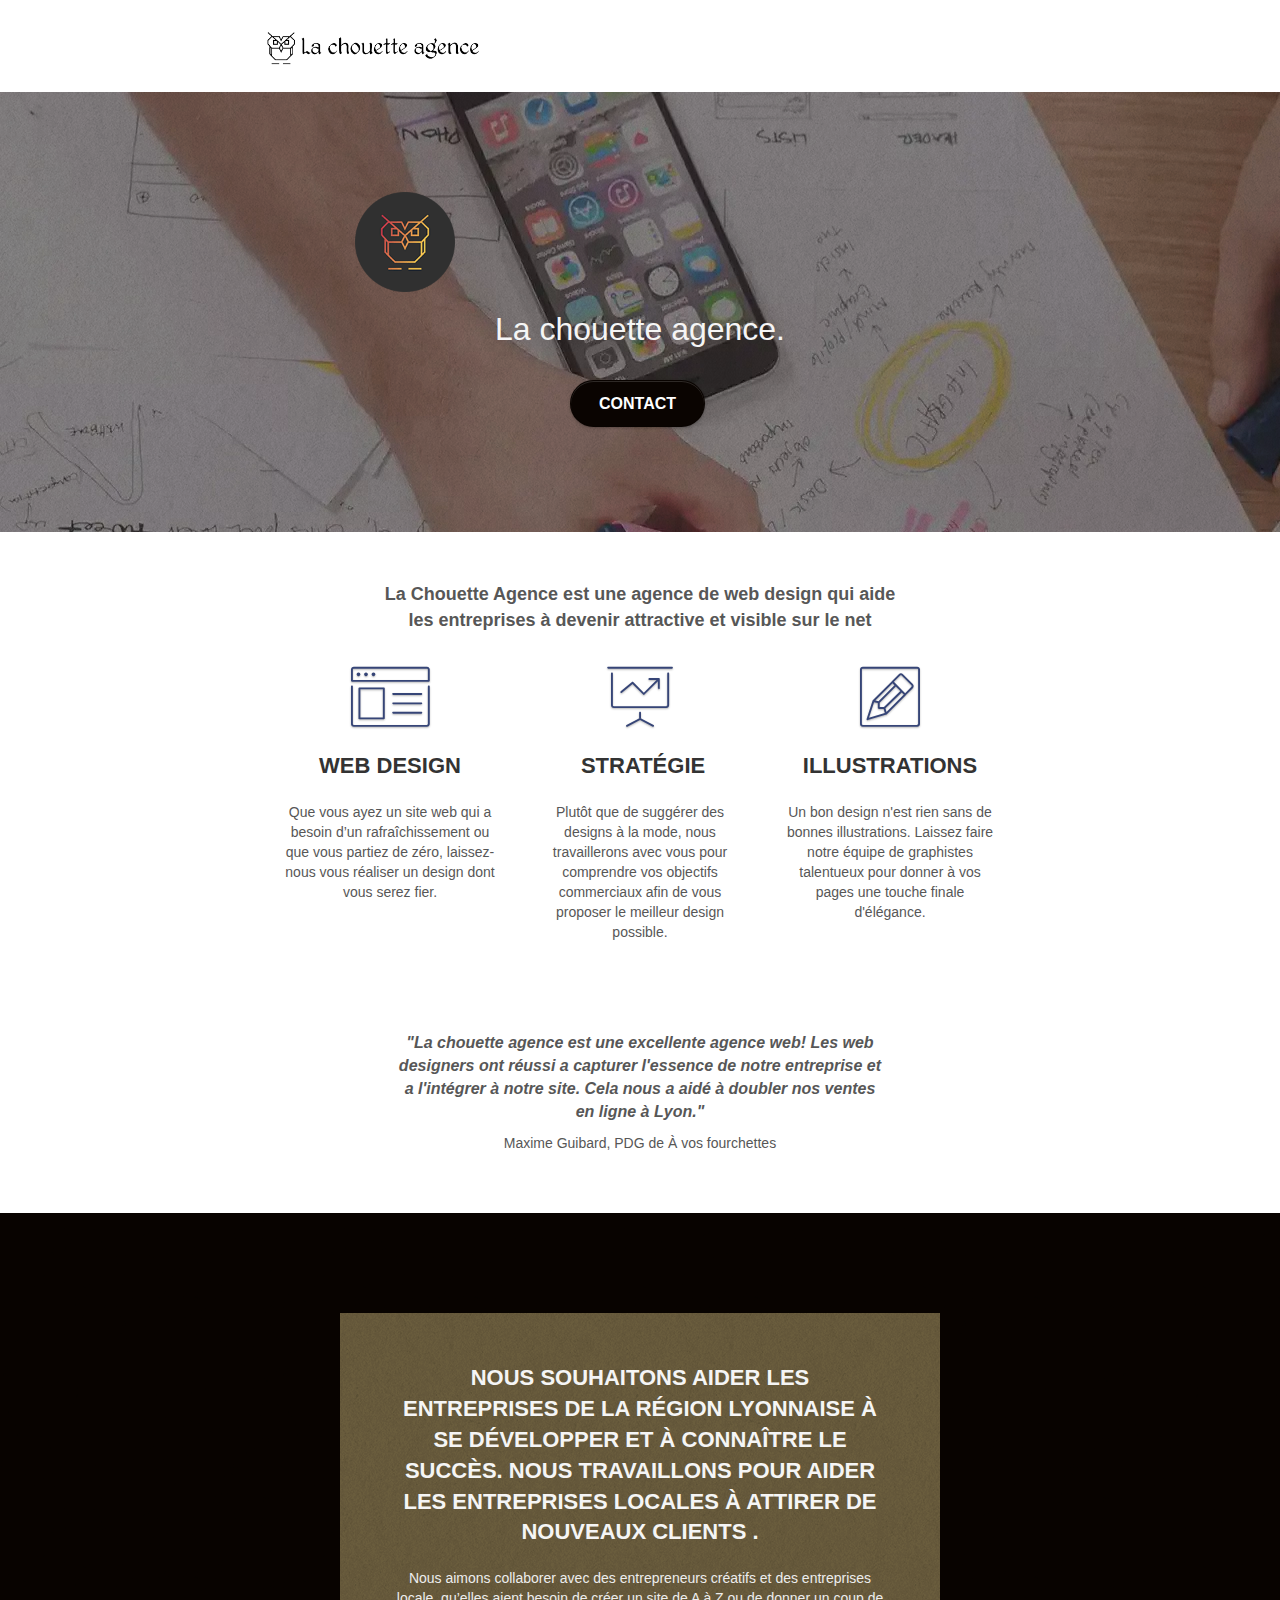
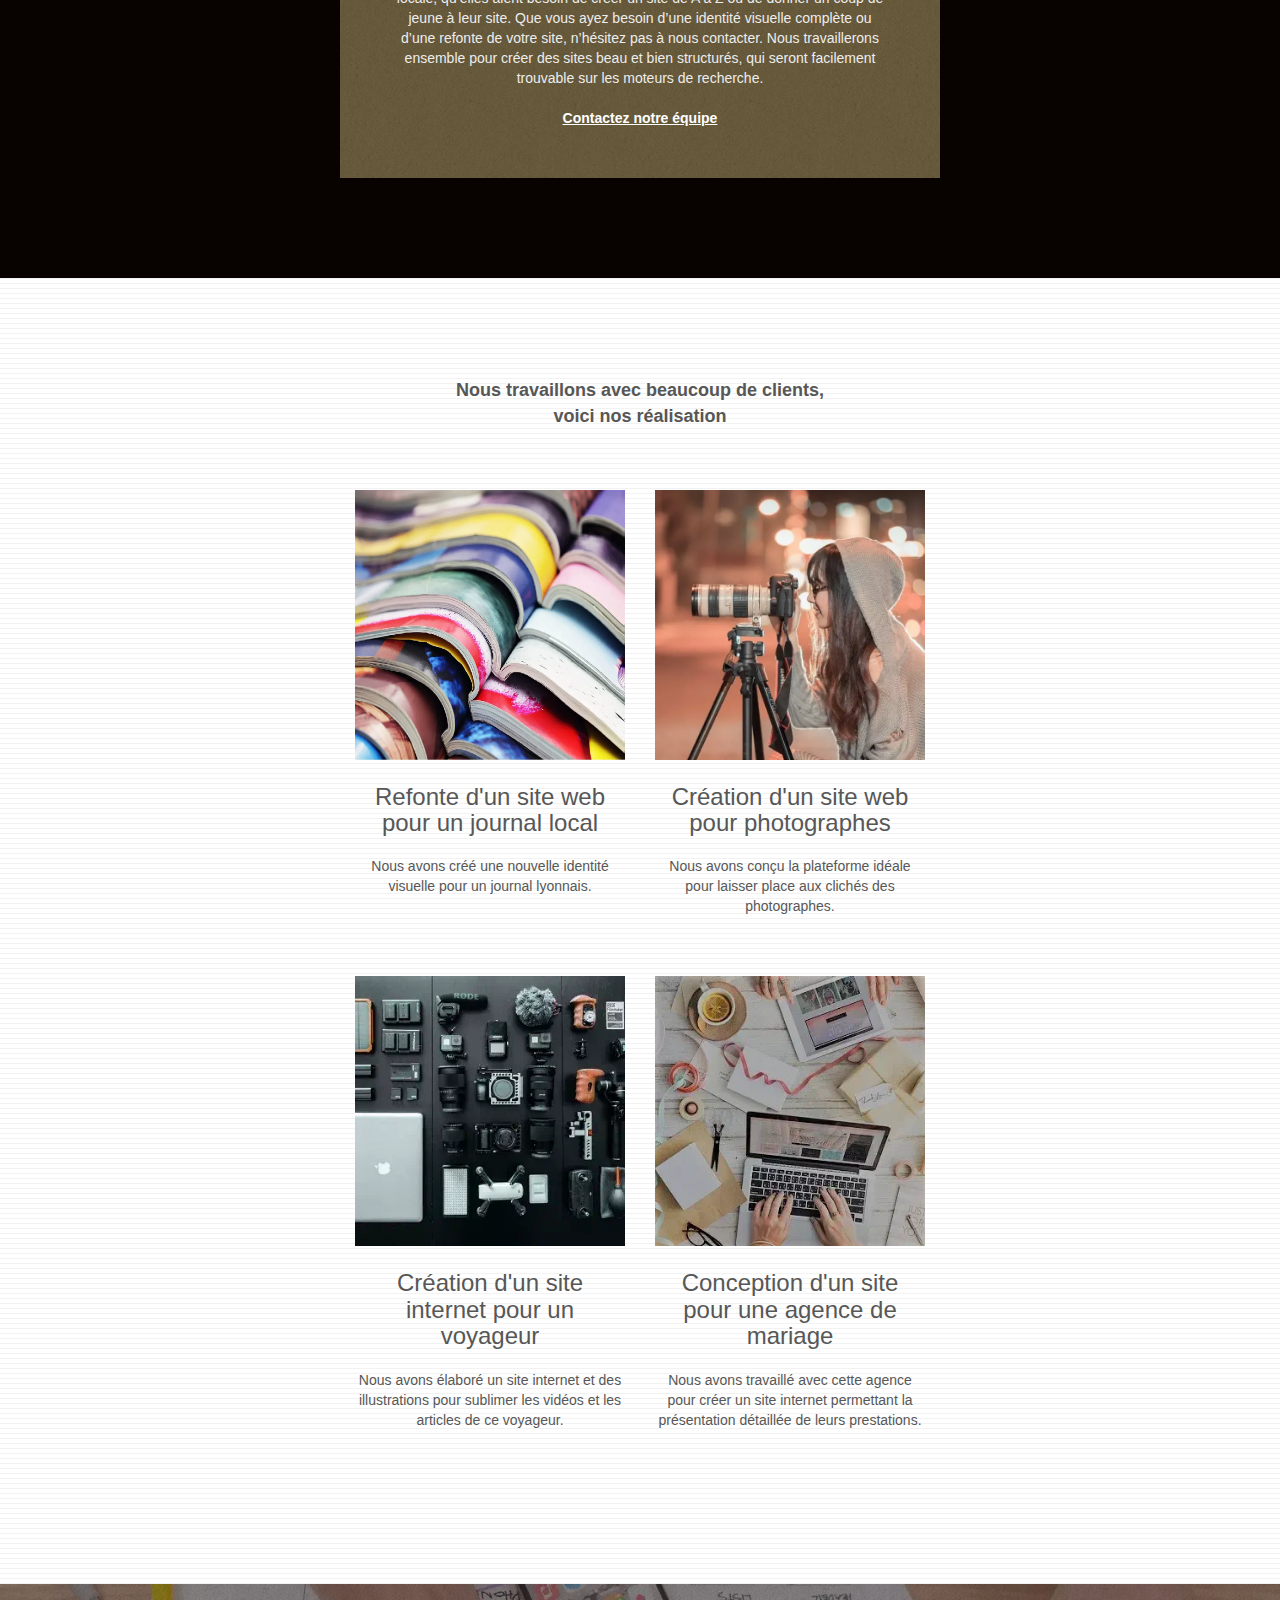
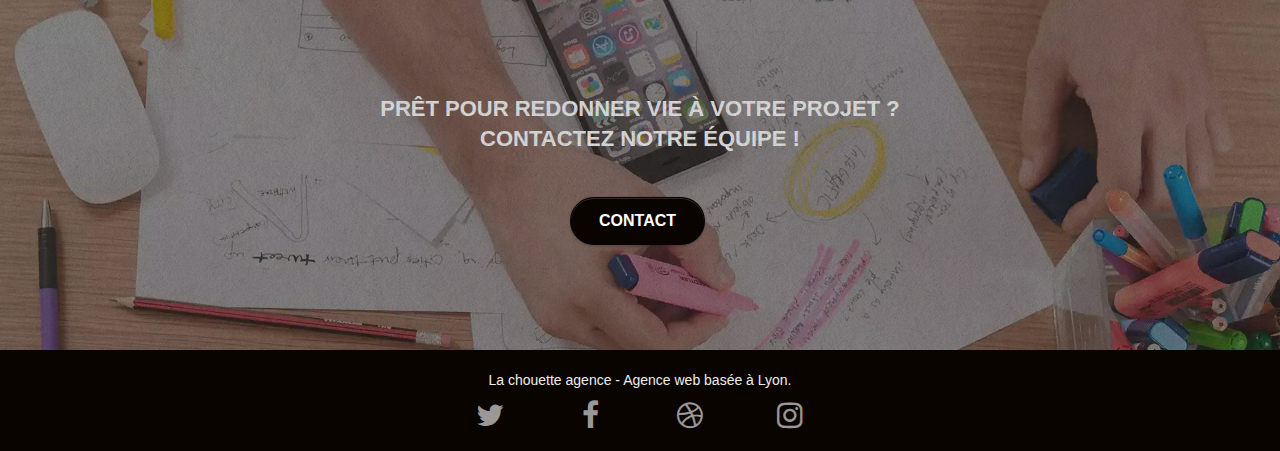
<file: index.html>
<!doctype html>
<html lang="fr">

<head>
	<meta charset="utf-8">
	<meta name=description
		content="Agence web basé sur Lyon nous souhaitons aider les entreprises de la région Lyonnaise à se développer et à connaître le succès.">
	<meta name="viewport" content="width=device-width, initial-scale=1.0, viewport-fit=cover">
	<link rel="shortcut icon" type="image/png" href="favicon.jpg">

	<link rel="stylesheet" type="text/css" href="./css/bootstrap.css">
	<link rel="stylesheet" type="text/css" href="style.css">
	<link rel="stylesheet" type="text/css" href="./css/font-awesome.css">
	<link rel="stylesheet" type="text/css" href="./css/et-line.css">


	<script defer src="./js/jquery-2.1.0.js"></script>
	<script defer src="./js/bootstrap.js"></script>
	<script defer src="./js/blocs.js"></script>
	<script defer src="./js/jquery.touchSwipe.js" ></script>


	<title>La Chouette Agence</title>


	<!-- Analytics -->

	<!-- Analytics END -->

</head>

<body>
	<!-- Principal conteneur -->
	<div class="page-container">

		<!-- bloc-0 -->
		<header class="bloc bgc-white l-bloc " id="bloc-0">
			<div class="container bloc-sm">

				<nav class="navbar row">
					<div class="navbar-header">

						<a class="navbar-brand" href="index.html"><img src="img/la-chouette-agence.png"
								alt="Lyon web design logo agence web meilleure agence" height="40" /></a>

						<div id="nav-toggle" type="button" class="navbar-toggle" data-toggle="collapse" data-target=".navbar-1">

							<span class="icon-bar"></span><span class="icon-bar"></span><span class="icon-bar"></span>
						</div>
					</div>
					<div class="collapse navbar-collapse navbar-1 special-dropdown-nav">
						<ul class="site-navigation nav navbar-nav">
							<li>
								<a href="index.html">Accueil</a>
							</li>

							<li>
								<a href="formulaire.html">Contact</a>
							</li>
						</ul>
					</div>
				</nav>
			</div>
		</header>
		<!-- bloc-0 END -->

		<!-- bloc-1-presentation -->
		<section class="bloc bgc-dark-slate-blue bg-banniere d-bloc bg-t-edge bloc-bg-texture texture-paper b-parallax"
			id="bloc-1-hero">
			<div class="container bloc-lg">
				<div class="row tight-width-whitespace">
					<div class="col-sm-12">
						<img src="img/logo.png" class="center-block image-resize-mode" width="100"
							alt="La chouette agence, agence web Lyon, création logo Lyon" />
						<h1 class="text-center hero-bloc-text tc-white ">
							La chouette agence.
						</h1>
						<div class="text-center">
							<a href="formulaire.html" class="btn btn-lg btn-clean btn-rd cta-hero btn-atomic-tangerine"
								id="cta-hero">Contact</a>
						</div>
					</div>
				</div>
			</div>
		</section>
		<!-- bloc-1-presentation END -->

		<!-- bloc-2-services -->
		<section class="bloc bgc-white l-bloc" id="bloc-2-services">
			<div class="container bloc-md">
				<div class="row">
					<div class="col-sm-12 text-center">
						<p class="subtitre">La Chouette Agence est une agence de web design qui aide <br>
							les entreprises à devenir attractive et visible sur le net</p>
					</div>
				</div>

				<div class="row voffset-lg med-width-whitespace">
					<div class="col-sm-4">
						<div class="text-center">
							<span class="et-icon-browser sm-shadow icon-dark-slate-blue icons icon-lg"></span>
						</div>
						<h2 class="mg-md text-center">
							Web design
						</h2>
						<p class="text-center ">
							Que vous ayez un site web qui a besoin d&rsquo;un rafraîchissement ou que vous partiez de
							zéro, laissez-nous vous réaliser un design dont vous serez fier.
						</p>
					</div>
					<div class="col-sm-4">
						<div class="text-center">
							<span class="et-icon-presentation sm-shadow icon-dark-slate-blue icons icon-lg"></span>
						</div>
						<h2 class="mg-md text-center">
							&nbsp;Stratégie
						</h2>
						<p class="text-center ">
							Plutôt que de suggérer des designs à la mode, nous travaillerons avec vous pour comprendre
							vos objectifs commerciaux afin de vous proposer le meilleur design possible.<br>
						</p>
					</div>
					<div class="col-sm-4">
						<div class="text-center">
							<span class="et-icon-edit sm-shadow icon-dark-slate-blue icons icon-lg"></span>
						</div>
						<h2 class="mg-md text-center">
							Illustrations
						</h2>
						<p class="text-center ">
							Un bon design n'est rien sans de bonnes illustrations. Laissez faire notre équipe de
							graphistes talentueux pour donner à vos pages une touche finale d'élégance.
						</p>
					</div>
				</div>
				<div class="row voffset-lg voffset">
					<div class="col-xs-12 col-md-8 col-md-offset-2 text-center">
						<p class="subtitre-2">"La chouette agence est une excellente agence web! Les web designers ont
							réussi a capturer l'essence de notre entreprise et a l'intégrer à notre site. Cela nous a
							aidé à doubler nos ventes en ligne à Lyon." <br>
						</p>
						<p>Maxime Guibard, PDG de À vos fourchettes</p>

					</div>
				</div>
			</div>
		</section>
		<!-- bloc-2-services END -->

		<!-- bloc-3-what-i-do -->
		<section
			class="bloc tc-white bgc-atomic-tangerine bg-presentation d-bloc bloc-bg-texture texture-paper b-parallax"
			id="bloc-3-what-i-do">
			<div class="container bloc-lg">
				<div class="row tight-width-whitespace black-background">
					<div class="col-sm-12">
						<h2 class="mg-md text-center tc-white">
							Nous souhaitons aider les entreprises de la région Lyonnaise à se développer et à connaître
							le succès. Nous travaillons pour aider les entreprises locales à attirer de nouveaux clients
							.<br>
						</h2>
						<p class="text-center white">
							Nous aimons collaborer avec des entrepreneurs créatifs et des entreprises locale, qu’elles
							aient besoin de créer un site de A à Z ou de donner un coup de jeune à leur site. Que vous
							ayez besoin d’une identité visuelle complète ou d’une refonte de votre site, n’hésitez pas à
							nous contacter. Nous travaillerons ensemble pour créer des sites beau et bien structurés,
							qui seront facilement trouvable sur les moteurs de recherche. <br><br><a
								class="ltc-white bold-link" href="formulaire.html">Contactez notre équipe</a><br>
						</p>
					</div>
				</div>
			</div>
		</section>
		<!-- bloc-3-what-i-do END -->

		<!-- bloc-4-portfolio -->
		<section class="bloc bgc-white bg-lines-h2-bg bg-repeat l-bloc" id="bloc-4-portfolio">
			<div class="container bloc-lg">
				<div class="row">
					<div class="col-sm-12 text-center">

						<p class="subtitre">Nous travaillons avec beaucoup de clients,<br> voici nos réalisation</p>
					</div>
				</div>
				<div class="row tight-width-whitespace portfolio-row">
					<div class="col-sm-6">
						<a href="#" data-lightbox="img/1.webp" data-gallery-id="gallery-1"
							data-caption="Refonte d'un site web pour un journal local" data-frame="snapshot-lb"><img
								src="img/1.webp" width="570" height="570"
								alt="Lyon web design logo agence web meilleure agence et refonte site web journal"
								class="img-responsive portfolio-thumb" /></a>
						<h3 class="mg-md text-center">
							Refonte d'un site web pour un journal local
						</h3>
						<p class="text-center">
							Nous avons créé une nouvelle identité visuelle pour un journal lyonnais.
						</p>
					</div>
					<div class="col-sm-6">
						<a href="#" data-lightbox="img/2.webp" data-gallery-id="gallery-1"
							data-caption="Création d'un site web pour photographes" data-frame="snapshot-lb"><img
								src="img/2.webp" class="img-responsive portfolio-thumb" width="570" height="570"
								alt="Lyon web design logo agence web meilleure agence, Création d'un site web pour photographes" /></a>
						<h3 class="mg-md text-center">
							Création d'un site web pour photographes
						</h3>
						<p class="text-center">
							Nous avons conçu la plateforme idéale pour laisser place aux clichés des photographes.
						</p>
					</div>
				</div>
				<div class="row tight-width-whitespace portfolio-row">
					<div class="col-sm-6">
						<a href="#" data-lightbox="img/3.webp" data-gallery-id="gallery-1"
							data-caption="Création d'un site internet pour un voyageur" data-frame="snapshot-lb"><img
								src="img/3.webp" class="img-responsive portfolio-thumb" width="570" height="570"
								alt="Lyon web design logo agence web meilleure agence, Création d'un site web pour voyageur" /></a>
						<h3 class="mg-md text-center">
							Création d'un site internet pour un voyageur
						</h3>
						<p class="text-center">
							Nous avons élaboré un site internet et des illustrations pour sublimer les vidéos et les
							articles de ce voyageur.
						</p>
					</div>
					<div class="col-sm-6">
						<a href="#" data-lightbox="img/4.webp" data-gallery-id="gallery-1"
							data-caption="Conception d'un site pour une agence de mariage" data-frame="snapshot-lb"><img
								src="img/4.webp" class="img-responsive portfolio-thumb" width="570" height="570"
								alt="Lyon web design logo agence web meilleure agence, Création d'un site web pour agence de mariage" /></a>
						<h3 class="mg-md text-center">
							Conception d'un site pour une agence de mariage
						</h3>
						<p class="text-center">
							Nous avons travaillé avec cette agence pour créer un site internet permettant la
							présentation détaillée de leurs prestations.
						</p>
					</div>
				</div>
			</div>
		</section>
		<!-- bloc-4-portfolio END -->

		<!-- bloc-5-cta -->
		<section class="bloc bgc-dark-slate-blue bg-banniere d-bloc bloc-bg-texture texture-paper" id="bloc-5-cta">
			<div class="container bloc-lg">
				<div class="row">
					<h2 class="mg-md text-center tc-white">
						Prêt pour redonner vie à votre projet ?<br>Contactez notre équipe !
					</h2>
					<div class="col-sm-12 text-center">
						<a href="page2.html"
							class="btn btn-atomic-tangerine btn-clean btn-rd btn-lg cta-hero">Contact</a>
					</div>
				</div>
			</div>
		</section>
		<!-- bloc-5-cta END -->

		<!-- Footer - bloc-8 -->
		<footer class="bloc bgc-atomic-tangerine d-bloc" id="bloc-8">
			<div class="container bloc-sm">
				<div class="row">
					<div class="col-sm-12">
						<p class="text-center white">
							La chouette agence - Agence web basée à Lyon.<br>
						</p>
						<div class="row row-no-gutters social">
							<div class="col-sm-3">
								<div class="text-center">
									<a class="social" href="index.html" title="réseaux"><span
											class="fa fa-twitter icon-md"></span></a>
								</div>
							</div>

							<div class="col-sm-3">
								<div class="text-center">
									<a class="social" href="index.html" title="réseaux"><span
											class="fa fa-facebook icon-md"></span></a>
								</div>
							</div>

							<div class="col-sm-3">
								<div class="text-center">
									<a class="social" href="index.html" title="réseaux"><span
											class="fa fa-dribbble icon-md"></span></a>
								</div>
							</div>

							<div class="col-sm-3">
								<div class="text-center">
									<a class="social" href="index.html" title="réseaux"><span
											class="fa fa-instagram icon-md"></span></a>
								</div>
							</div>

						</div>

					</div>
				</div>
			</div>
		</footer>
		<!-- Footer - bloc-8 END -->

	</div>
	<!-- Principal conteneur END -->


</body>

</html>
</file>
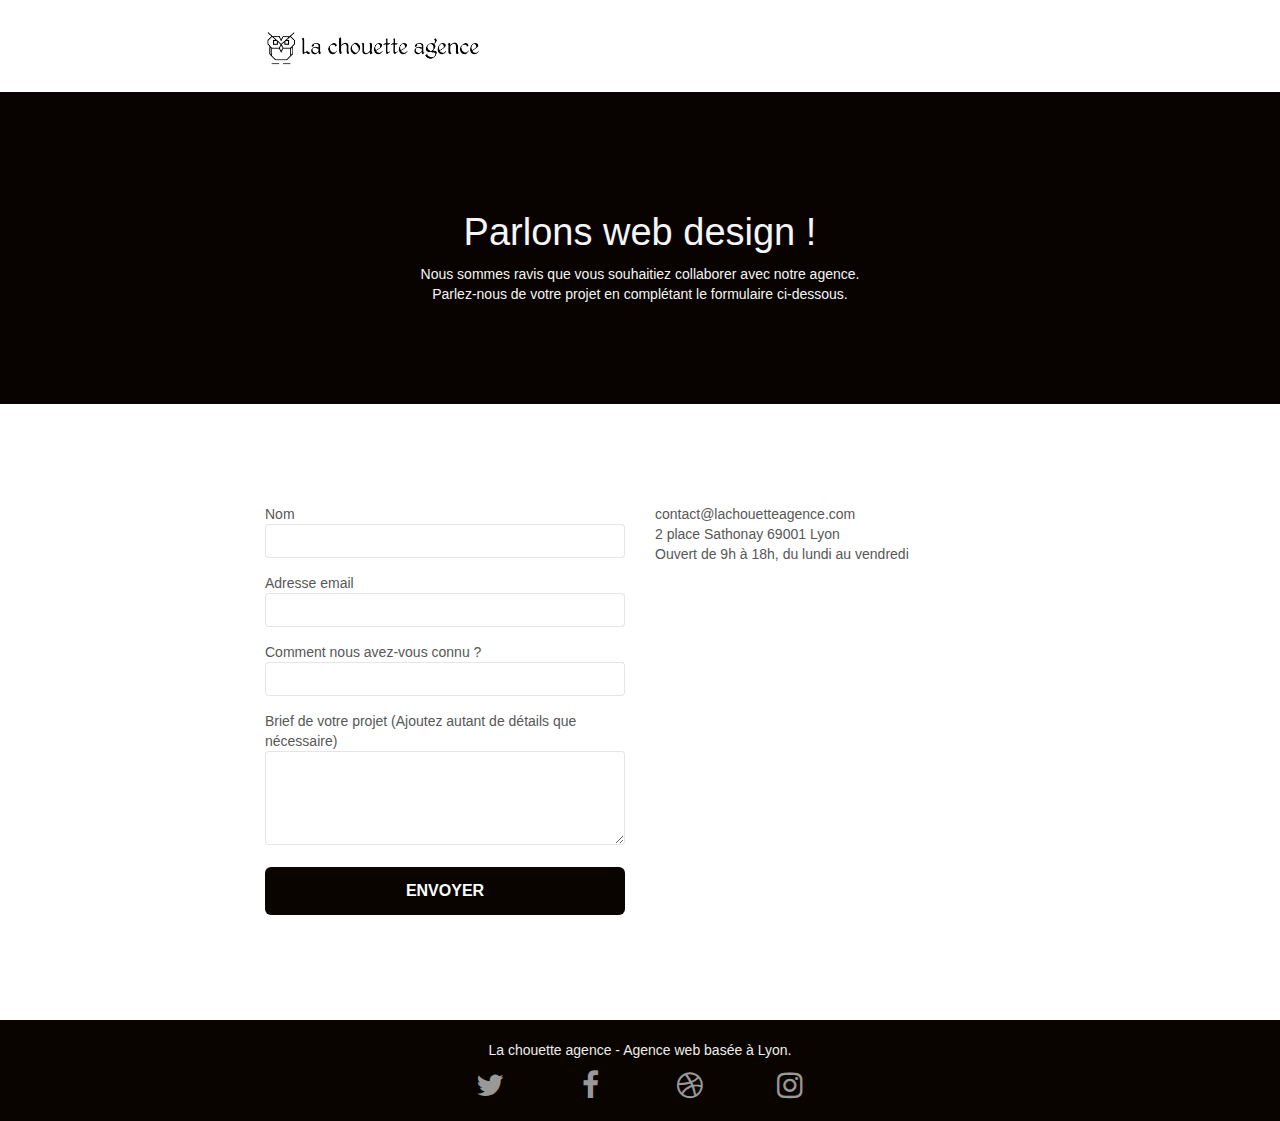
<file: contact.html>
<!doctype html>
<html lang="fr">
<head>
    <meta charset="utf-8">
    <meta name="description" content="">
    <meta name="viewport" content="width=device-width, initial-scale=1.0, viewport-fit=cover">
    <link rel="shortcut icon" type="image/png" href="favicon.jpg">
    
	<link rel="stylesheet" type="text/css" href="./css/bootstrap.css">
	<link rel="stylesheet" type="text/css" href="style.css">
	<link rel="stylesheet" type="text/css" href="./css/font-awesome.css">
	<link rel="stylesheet" type="text/css" href="./css/et-line.css">
	
    
	<script defer src="./js/jquery-2.1.0.js"></script>
	<script defer src="./js/bootstrap.js"></script>
	<script src="./js/blocs.js"></script>
	<script src="./js/jqBootstrapValidation.js"></script>
	<script src="./js/formHandler.js"></script>
    <title>formulaire</title>

    
<!-- Analytics -->
 
<!-- Analytics END -->
    
</head>
<body>
<!-- Principal conteneur -->
<div class="page-container">
    
<!-- bloc-0 -->
<header class="bloc bgc-white l-bloc " id="bloc-0">
	<div class="container bloc-sm">
		<nav class="navbar row">
			<div class="navbar-header">
				<a class="navbar-brand" href="index.html"><img src="img/la-chouette-agence.png" alt="atlanta web design logo" height="40" /></a>
				<div id="nav-toggle" type="button" class="navbar-toggle" data-toggle="collapse" data-target=".navbar-1">
					<span class="sr-only">Toggle navigation</span><span class="icon-bar"></span><span class="icon-bar"></span><span class="icon-bar"></span>
				</div>
			</div>
			<div class="collapse navbar-collapse navbar-1 special-dropdown-nav">
				<ul class="site-navigation nav navbar-nav">
					<li>
						<a href="index.html">Accueil</a>
					</li>
					
			
				</ul>
			</div>
		</nav>
	</div>
</header>
<!-- bloc-0 END -->

<!-- bloc-6 -->
<div class="bloc bg-dots-bg bg-repeat bgc-atomic-tangerine d-bloc bloc-bg-texture texture-paper" id="bloc-6">
	<div class="container bloc-lg">
		<div class="row">
			<div class="col-sm-12">
				<h1 class="text-center hero-bloc-text tc-white">
					Parlons web design !
				</h1>
				<p class="text-center mg-lg tc-white tight-width-whitespace">
					Nous sommes ravis que vous souhaitiez collaborer avec notre agence.<br>
					Parlez-nous de votre projet en complétant le formulaire ci-dessous.
				</p>
			</div>
		</div>
	</div>
</div>
<!-- bloc-6 END -->

<!-- bloc-7 -->
<div class="bloc bgc-white l-bloc" id="bloc-7">
	<div class="container bloc-lg">
		<div class="row">
			<div class="col-sm-6">
				<form id="form_1" novalidate success-msg="Your message has been sent." fail-msg="Sorry it seems that our mail server is not responding, Sorry for the inconvenience!">
					<div class="form-group">
						<label>
							Nom
							<input id="name" class="form-control" required />
						</label>
					</div>
					<div class="form-group">
						<label>
							Adresse email
							<input id="email" class="form-control" type="email" required />
						</label>
					</div>
					<div class="form-group">
						<label>
							Comment nous avez-vous connu ?
							<input class="form-control" type="email" required id="input_504" />
						</label>
					</div>
					<div class="form-group">
						<label>
							Brief de votre projet (Ajoutez autant de détails que nécessaire)<br>
							<textarea id="message" class="form-control" rows="4" cols="50" required></textarea>
						</label>
					</div> 
					<button class="bloc-button btn btn-lg btn-block cta-hero btn-atomic-tangerine" type="submit">
						Envoyer
					</button>
				</form>
			</div>
			<div class="col-sm-6">
				<p>
					contact@lachouetteagence.com<br>2 place Sathonay 69001 Lyon<br>Ouvert de 9h à 18h, du lundi au vendredi<br>
				</p>
			</div>
		</div>
	</div>
</div>
<!-- bloc-7 END -->

<!-- Footer - bloc-8 -->
<footer class="bloc bgc-atomic-tangerine d-bloc" id="bloc-8">
	<div class="container bloc-sm">
		<div class="row">
			<div class="col-sm-12">
				<p class="text-center white">
					La chouette agence - Agence web basée à Lyon.<br>
				</p>
				<div class="row row-no-gutters social">
					<div class="col-sm-3">
						<div class="text-center">
							<a class="social" href="index.html" title="réseaux"><span class="fa fa-twitter icon-md"></span></a>
						</div>
					</div>
					<div class="col-sm-3">
						<div class="text-center">
							<a class="social" href="index.html" title="réseaux"><span class="fa fa-facebook icon-md"></span></a>
						</div>
					</div>
					<div class="col-sm-3">
						<div class="text-center">
							<a class="social" href="index.html" title="réseaux"><span class="fa fa-dribbble icon-md"></span></a>
						</div>
					</div>
					<div class="col-sm-3">
						<div class="text-center">
							<a class="social" href="index.html" title="réseaux"><span class="fa fa-instagram icon-md"></span></a>
						</div>
					</div>
					
				</div>
				
			
			</div>
		</div>
	</div>
</footer>
<!-- Footer - bloc-8 END -->

</div>
<!-- Principal conteneur END -->
    

</body>
</html>
</file>
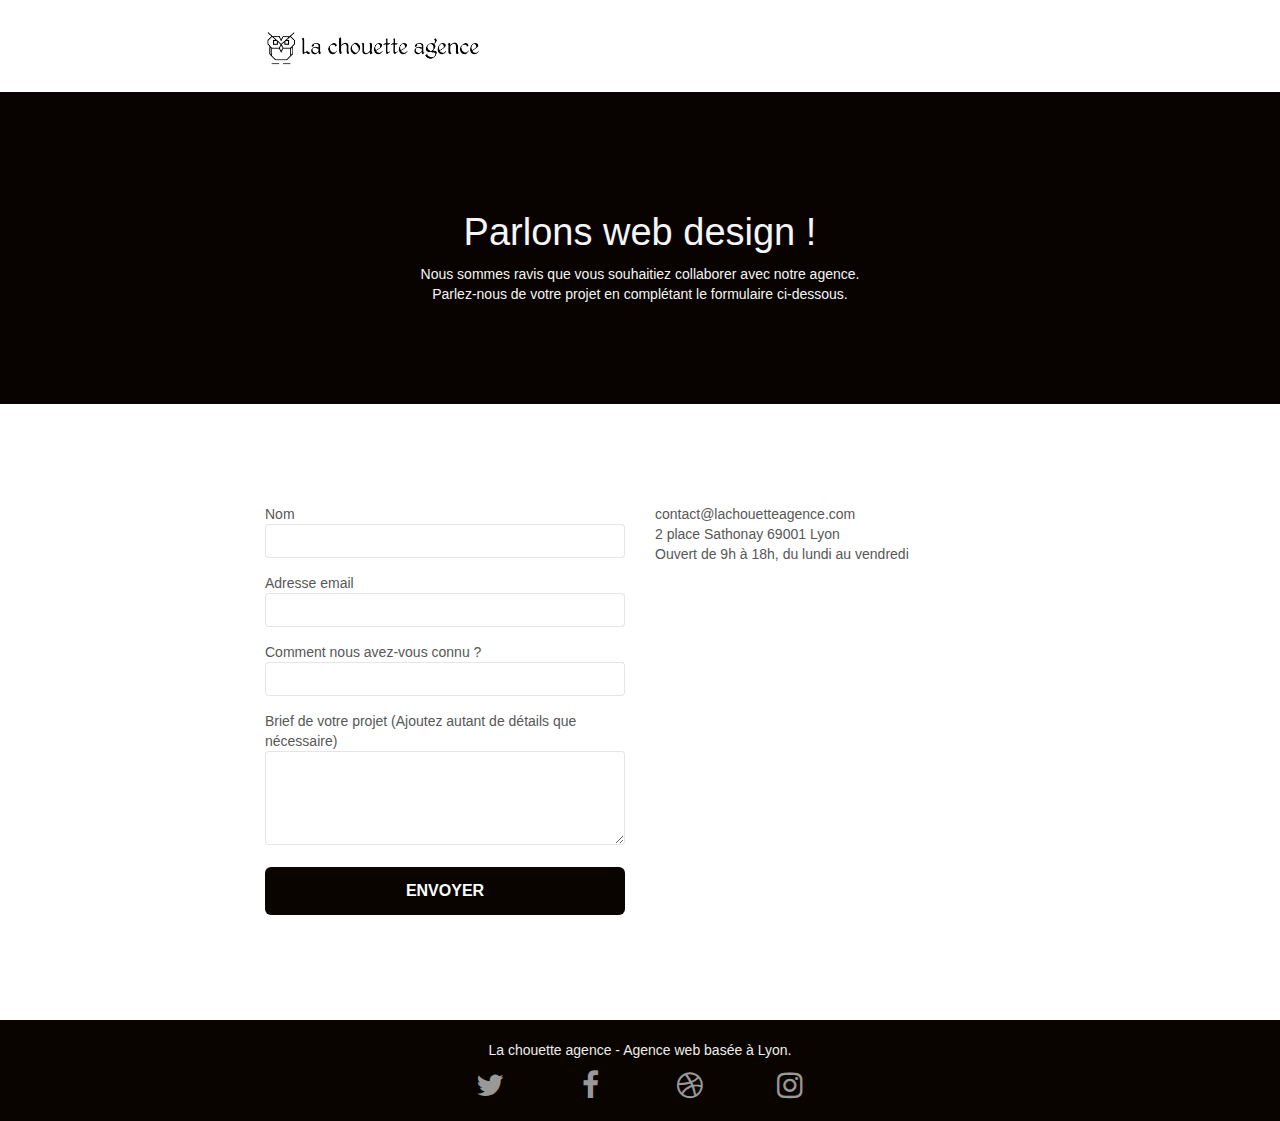
<file: formulaire.html>
<!doctype html>
<html lang="fr">
<head>
    <meta charset="utf-8">
    <meta name="description" content="">
    <meta name="viewport" content="width=device-width, initial-scale=1.0, viewport-fit=cover">
    <link rel="shortcut icon" type="image/png" href="favicon.jpg">
    
	<link rel="stylesheet" type="text/css" href="./css/bootstrap.css">
	<link rel="stylesheet" type="text/css" href="style.css">
	<link rel="stylesheet" type="text/css" href="./css/font-awesome.css">
	<link rel="stylesheet" type="text/css" href="./css/et-line.css">
	
    
	<script defer src="./js/jquery-2.1.0.js"></script>
	<script defer src="./js/bootstrap.js"></script>
	<script src="./js/blocs.js"></script>
	<script src="./js/jqBootstrapValidation.js"></script>
	<script src="./js/formHandler.js"></script>
    <title>formulaire</title>

    
<!-- Analytics -->
 
<!-- Analytics END -->
    
</head>
<body>
<!-- Principal conteneur -->
<div class="page-container">
    
<!-- bloc-0 -->
<header class="bloc bgc-white l-bloc " id="bloc-0">
	<div class="container bloc-sm">
		<nav class="navbar row">
			<div class="navbar-header">
				<a class="navbar-brand" href="index.html"><img src="img/la-chouette-agence.png" alt="atlanta web design logo" height="40" /></a>
				<div id="nav-toggle" type="button" class="navbar-toggle" data-toggle="collapse" data-target=".navbar-1">
					<span class="sr-only">Toggle navigation</span><span class="icon-bar"></span><span class="icon-bar"></span><span class="icon-bar"></span>
				</div>
			</div>
			<div class="collapse navbar-collapse navbar-1 special-dropdown-nav">
				<ul class="site-navigation nav navbar-nav">
					<li>
						<a href="index.html">Accueil</a>
					</li>
					
			
				</ul>
			</div>
		</nav>
	</div>
</header>
<!-- bloc-0 END -->

<!-- bloc-6 -->
<div class="bloc bg-dots-bg bg-repeat bgc-atomic-tangerine d-bloc bloc-bg-texture texture-paper" id="bloc-6">
	<div class="container bloc-lg">
		<div class="row">
			<div class="col-sm-12">
				<h1 class="text-center hero-bloc-text tc-white">
					Parlons web design !
				</h1>
				<p class="text-center mg-lg tc-white tight-width-whitespace">
					Nous sommes ravis que vous souhaitiez collaborer avec notre agence.<br>
					Parlez-nous de votre projet en complétant le formulaire ci-dessous.
				</p>
			</div>
		</div>
	</div>
</div>
<!-- bloc-6 END -->

<!-- bloc-7 -->
<div class="bloc bgc-white l-bloc" id="bloc-7">
	<div class="container bloc-lg">
		<div class="row">
			<div class="col-sm-6">
				<form id="form_1" novalidate success-msg="Your message has been sent." fail-msg="Sorry it seems that our mail server is not responding, Sorry for the inconvenience!">
					<div class="form-group">
						<label>
							Nom
						</label>
						<input id="name" class="form-control" required />
					</div>
					<div class="form-group">
						<label>
							Adresse email
						</label>
						<input id="email" class="form-control" type="email" required />
					</div>
					<div class="form-group">
						<label>
							Comment nous avez-vous connu ?
						</label>
						<input class="form-control" type="email" required id="input_504" />
					</div>
					<div class="form-group">
						<label>
							Brief de votre projet (Ajoutez autant de détails que nécessaire)<br>
						</label><textarea id="message" class="form-control" rows="4" cols="50" required></textarea>
					</div> 
					<button class="bloc-button btn btn-lg btn-block cta-hero btn-atomic-tangerine" type="submit">
						Envoyer
					</button>
				</form>
			</div>
			<div class="col-sm-6">
				<p>
					contact@lachouetteagence.com<br>2 place Sathonay 69001 Lyon<br>Ouvert de 9h à 18h, du lundi au vendredi<br>
				</p>
			</div>
		</div>
	</div>
</div>
<!-- bloc-7 END -->

<!-- Footer - bloc-8 -->
<footer class="bloc bgc-atomic-tangerine d-bloc" id="bloc-8">
	<div class="container bloc-sm">
		<div class="row">
			<div class="col-sm-12">
				<p class="text-center white">
					La chouette agence - Agence web basée à Lyon.<br>
				</p>
				<div class="row row-no-gutters social">
					<div class="col-sm-3">
						<div class="text-center">
							<a class="social" href="index.html" title="réseaux"><span class="fa fa-twitter icon-md"></span></a>
						</div>
					</div>
					<div class="col-sm-3">
						<div class="text-center">
							<a class="social" href="index.html" title="réseaux"><span class="fa fa-facebook icon-md"></span></a>
						</div>
					</div>
					<div class="col-sm-3">
						<div class="text-center">
							<a class="social" href="index.html" title="réseaux"><span class="fa fa-dribbble icon-md"></span></a>
						</div>
					</div>
					<div class="col-sm-3">
						<div class="text-center">
							<a class="social" href="index.html" title="réseaux"><span class="fa fa-instagram icon-md"></span></a>
						</div>
					</div>
					
				</div>
				
			
			</div>
		</div>
	</div>
</footer>
<!-- Footer - bloc-8 END -->

</div>
<!-- Principal conteneur END -->
    

</body>
</html>
</file>
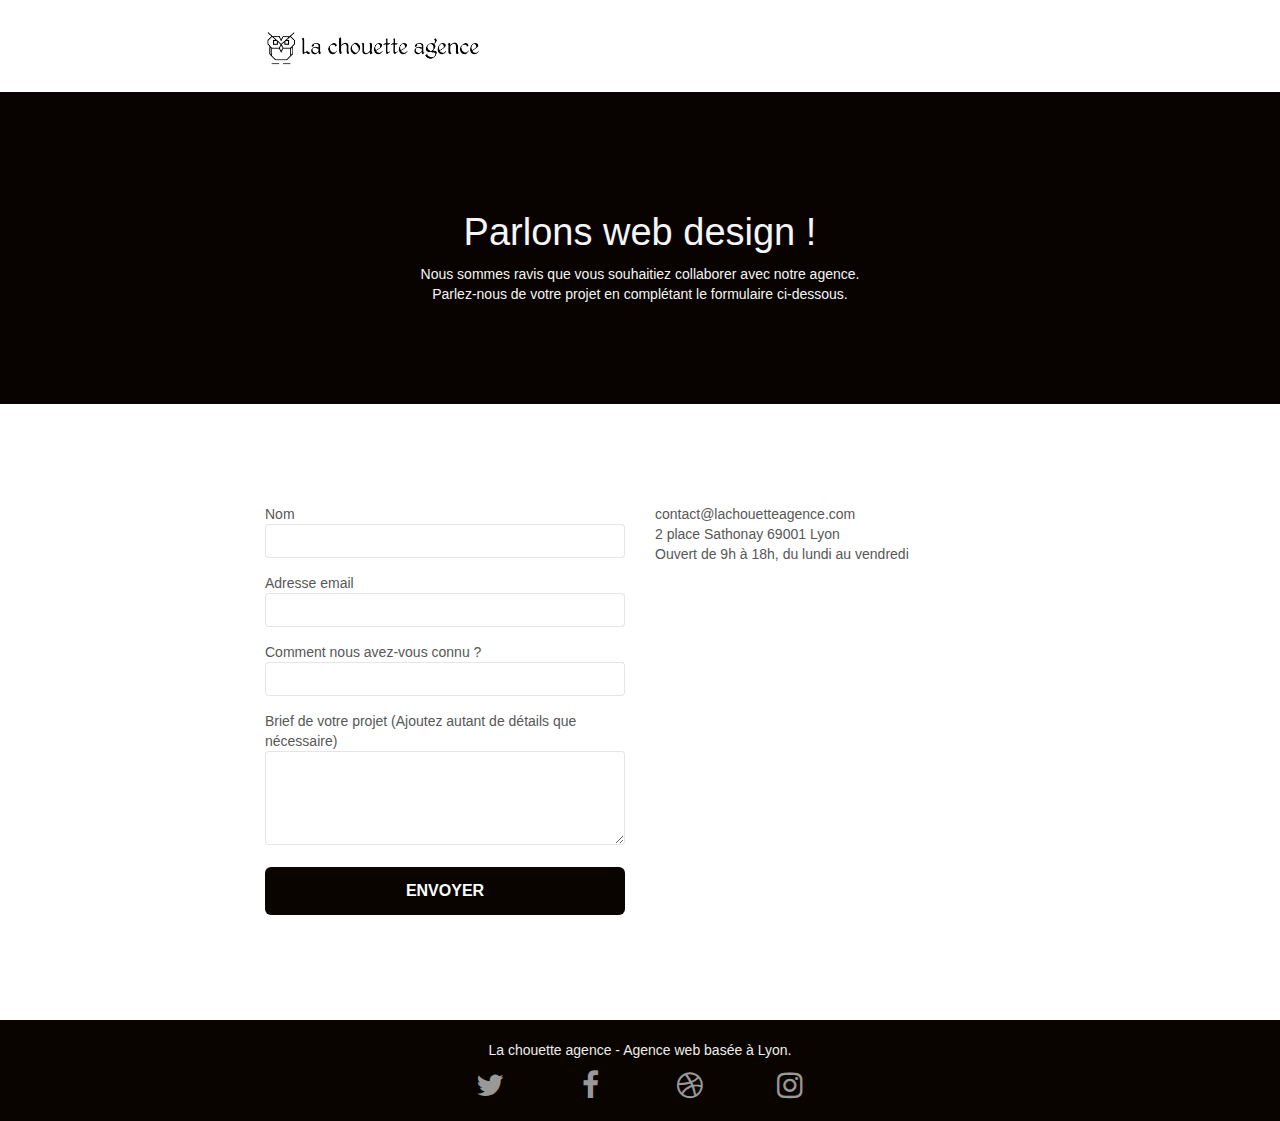
<file: page2.html>
<!doctype html>
<html lang="fr">
<head>
    <meta charset="utf-8">
    <meta name="description" content="">
    <meta name="viewport" content="width=device-width, initial-scale=1.0, viewport-fit=cover">
    <link rel="shortcut icon" type="image/png" href="favicon.jpg">
    
	<link rel="stylesheet" type="text/css" href="./css/bootstrap.css">
	<link rel="stylesheet" type="text/css" href="style.css">
	<link rel="stylesheet" type="text/css" href="./css/font-awesome.css">
	<link rel="stylesheet" type="text/css" href="./css/et-line.css">
	
    
	<script src="./js/jquery-2.1.0.js"></script>
	<script src="./js/bootstrap.js"></script>
	<script src="./js/blocs.js"></script>
	<script src="./js/jqBootstrapValidation.js"></script>
	<script src="./js/formHandler.js"></script>
    <title>formulaire</title>

    
<!-- Analytics -->
 
<!-- Analytics END -->
    
</head>
<body>
<!-- Principal conteneur -->
<div class="page-container">
    
<!-- bloc-0 -->
<header class="bloc bgc-white l-bloc " id="bloc-0">
	<div class="container bloc-sm">
		<nav class="navbar row">
			<div class="navbar-header">
				<a class="navbar-brand" href="index.html"><img src="img/la-chouette-agence.png" alt="atlanta web design logo" height="40" /></a>
				<div id="nav-toggle" type="button" class="ui-navbar-toggle navbar-toggle" data-toggle="collapse" data-target=".navbar-1">
					<span class="sr-only">Toggle navigation</span><span class="icon-bar"></span><span class="icon-bar"></span><span class="icon-bar"></span>
				</div>
			</div>
			<div class="collapse navbar-collapse navbar-1 special-dropdown-nav">
				<ul class="site-navigation nav navbar-nav">
					<li>
						<a href="index.html">Accueil</a>
					</li>
					
			
				</ul>
			</div>
		</nav>
	</div>
</header>
<!-- bloc-0 END -->

<!-- bloc-6 -->
<div class="bloc bg-dots-bg bg-repeat bgc-atomic-tangerine d-bloc bloc-bg-texture texture-paper" id="bloc-6">
	<div class="container bloc-lg">
		<div class="row">
			<div class="col-sm-12">
				<h1 class="text-center hero-bloc-text tc-white">
					Parlons web design !
				</h1>
				<p class="text-center mg-lg tc-white tight-width-whitespace">
					Nous sommes ravis que vous souhaitiez collaborer avec notre agence.<br>
					Parlez-nous de votre projet en complétant le formulaire ci-dessous.
				</p>
			</div>
		</div>
	</div>
</div>
<!-- bloc-6 END -->

<!-- bloc-7 -->
<div class="bloc bgc-white l-bloc" id="bloc-7">
	<div class="container bloc-lg">
		<div class="row">
			<div class="col-sm-6">
				<form id="form_1" novalidate success-msg="Your message has been sent." fail-msg="Sorry it seems that our mail server is not responding, Sorry for the inconvenience!">
					<div class="form-group">
						<label>
							Nom
						</label>
						<input id="name" class="form-control" required />
					</div>
					<div class="form-group">
						<label>
							Adresse email
						</label>
						<input id="email" class="form-control" type="email" required />
					</div>
					<div class="form-group">
						<label>
							Comment nous avez-vous connu ?
						</label>
						<input class="form-control" type="email" required id="input_504" />
					</div>
					<div class="form-group">
						<label>
							Brief de votre projet (Ajoutez autant de détails que nécessaire)<br>
						</label><textarea id="message" class="form-control" rows="4" cols="50" required></textarea>
					</div> 
					<button class="bloc-button btn btn-lg btn-block cta-hero btn-atomic-tangerine" type="submit">
						Envoyer
					</button>
				</form>
			</div>
			<div class="col-sm-6">
				<p>
					contact@lachouetteagence.com<br>2 place Sathonay 69001 Lyon<br>Ouvert de 9h à 18h, du lundi au vendredi<br>
				</p>
			</div>
		</div>
	</div>
</div>
<!-- bloc-7 END -->

<!-- ScrollToTop Button -->
<a class="bloc-button btn btn-d scrollToTop" onclick="scrollToTarget('1')"><span class="fa fa-chevron-up"></span></a>
<!-- ScrollToTop Button END-->


<!-- Footer - bloc-8 -->
<footer class="bloc bgc-atomic-tangerine d-bloc" id="bloc-8">
	<div class="container bloc-sm">
		<div class="row">
			<div class="col-sm-12">
				<p class="text-center white">
					La chouette agence - Agence web basée à Lyon.<br>
				</p>
				<div class="row row-no-gutters social">
					<div class="col-sm-3">
						<div class="text-center">
							<a class="social" href="index.html" title="réseaux"><span class="fa fa-twitter icon-md"></span></a>
						</div>
					</div>
					<div class="col-sm-3">
						<div class="text-center">
							<a class="social" href="index.html" title="réseaux"><span class="fa fa-facebook icon-md"></span></a>
						</div>
					</div>
					<div class="col-sm-3">
						<div class="text-center">
							<a class="social" href="index.html" title="réseaux"><span class="fa fa-dribbble icon-md"></span></a>
						</div>
					</div>
					<div class="col-sm-3">
						<div class="text-center">
							<a class="social" href="index.html" title="réseaux"><span class="fa fa-instagram icon-md"></span></a>
						</div>
					</div>
					
				</div>
				
			
			</div>
		</div>
	</div>
</footer>
<!-- Footer - bloc-8 END -->

</div>
<!-- Principal conteneur END -->
    

</body>
</html>
</file>
<file: style.css>
body{margin:0;padding:0;background:#FFF;overflow-x:hidden;-webkit-font-smoothing:antialiased;-moz-osx-font-smoothing:grayscale}a,button{transition:all .3s ease-in-out;outline:none!important}a:hover{text-decoration:none;cursor:pointer}#page-loading-blocs-notifaction{position:fixed;top:0;bottom:0;width:100%;z-index:100000;background:#FFF url(img/pageload-spinner.gif) no-repeat center center}.bloc{width:100%;clear:both;background:50% 50% no-repeat;padding:0 50px;-webkit-background-size:cover;-moz-background-size:cover;-o-background-size:cover;background-size:cover;position:relative}.bloc .container{padding-left:0;padding-right:0}.bloc-lg{padding:100px 50px}.bloc-md{padding:50px}.bloc-sm{padding:20px 50px}.bg-center,.bg-l-edge,.bg-r-edge,.bg-t-edge,.bg-b-edge,.bg-tl-edge,.bg-bl-edge,.bg-tr-edge,.bg-br-edge,.bg-repeat{-webkit-background-size:auto!important;-moz-background-size:auto!important;-o-background-size:auto!important;background-size:auto!important}.bg-repeat{background:repeat}.bg-t-edge{background:top no-repeat}.bloc-bg-texture::before{content:"";background-size:2px 2px;position:absolute;top:0;bottom:0;left:0;right:0}.texture-paper::before{background:url(img/texture-paper.png); opacity:0.6;background-size:280px 280px}.b-parallax{background-attachment:fixed}.d-bloc{color:rgba(255,255,255,.7)}.d-bloc button:hover{color:rgba(255,255,255,.9)}.d-bloc .icon-round,.d-bloc .icon-square,.d-bloc .icon-rounded,.d-bloc .icon-semi-rounded-a,.d-bloc .icon-semi-rounded-b{border-color:rgba(255,255,255,.9)}.d-bloc .divider-h span{border-color:rgba(255,255,255,.2)}.d-bloc .a-btn,.d-bloc .navbar a,.d-bloc .navbar-brand,.d-bloc a .icon-sm,.d-bloc a .icon-md,.d-bloc a .icon-lg,.d-bloc a .icon-xl,.d-bloc h1 a,.d-bloc h2 a,.d-bloc h3 a,.d-bloc h4 a,.d-bloc h5 a,.d-bloc h6 a,.d-bloc p a{color:rgba(255,255,255,.6)}.d-bloc .a-btn:hover,.d-bloc .navbar a:hover,.d-bloc .navbar-brand:hover,.d-bloc a:hover .icon-sm,.d-bloc a:hover .icon-md,.d-bloc a:hover .icon-lg,.d-bloc a:hover .icon-xl,.d-bloc h1 a:hover,.d-bloc h2 a:hover,.d-bloc h3 a:hover,.d-bloc h4 a:hover,.d-bloc h5 a:hover,.d-bloc h6 a:hover,.d-bloc p a:hover{color:rgba(255,255,255,1)}.d-bloc .navbar-toggle .icon-bar{background:rgba(255,255,255,1)}.d-bloc .btn-wire,.d-bloc .btn-wire:hover{color:rgba(255,255,255,1);border-color:rgba(255,255,255,1)}.d-bloc .panel{color:rgba(0,0,0,.5)}.d-bloc .panel button:hover{color:rgba(0,0,0,.7)}.d-bloc .panel icon{border-color:rgba(0,0,0,.7)}.d-bloc .panel .divider-h span{border-color:rgba(0,0,0,.1)}.d-bloc .panel .a-btn{color:rgba(0,0,0,.6)}.d-bloc .panel .a-btn:hover{color:rgba(0,0,0,1)}.d-bloc .panel .btn-wire,.d-bloc .panel .btn-wire:hover{color:rgba(0,0,0,.7);border-color:rgba(0,0,0,.3)}.d-bloc .panel,.l-bloc{color:rgba(0,0,0,.5)}.d-bloc .panel button:hover,.l-bloc button:hover{color:rgba(0,0,0,.7)}.l-bloc .icon-round,.l-bloc .icon-square,.l-bloc .icon-rounded,.l-bloc .icon-semi-rounded-a,.l-bloc .icon-semi-rounded-b{border-color:rgba(0,0,0,.7)}.d-bloc .panel .divider-h span,.l-bloc .divider-h span{border-color:rgba(0,0,0,.1)}.d-bloc .panel .a-btn,.l-bloc .a-btn,.l-bloc .navbar a,.l-bloc .navbar-brand,.l-bloc a .icon-sm,.l-bloc a .icon-md,.l-bloc a .icon-lg,.l-bloc a .icon-xl,.l-bloc h1 a,.l-bloc h2 a,.l-bloc h3 a,.l-bloc h4 a,.l-bloc h5 a,.l-bloc h6 a,.l-bloc p a{color:rgba(0,0,0,.6)}.d-bloc .panel .a-btn:hover,.l-bloc .a-btn:hover,.l-bloc .navbar a:hover,.l-bloc .navbar-brand:hover,.l-bloc a:hover .icon-sm,.l-bloc a:hover .icon-md,.l-bloc a:hover .icon-lg,.l-bloc a:hover .icon-xl,.l-bloc h1 a:hover,.l-bloc h2 a:hover,.l-bloc h3 a:hover,.l-bloc h4 a:hover,.l-bloc h5 a:hover,.l-bloc h6 a:hover,.l-bloc p a:hover{color:rgba(0,0,0,1)}.l-bloc .navbar-toggle .icon-bar{color:rgba(0,0,0,.6)}.d-bloc .panel .btn-wire,.d-bloc .panel .btn-wire:hover,.l-bloc .btn-wire,.l-bloc .btn-wire:hover{color:rgba(0,0,0,.7);border-color:rgba(0,0,0,.3)}.voffset{margin-top:30px}.voffset-lg{margin-top:80px}.row-no-gutters{margin-right:0;margin-left:0}.row.row-no-gutters>[class^="col-"],.row.row-no-gutters>[class*=" col-"]{padding-right:0;padding-left:0}#bloc-1-hero h1{font-size:32px}.navbar{margin-bottom:0;z-index:1}.navbar-brand{height:auto;padding:3px 15px;font-size:25px;font-weight:400;font-weight:600;line-height:44px}.navbar-brand img{max-height:200px;margin:0 5px 0 0;display:inline}.navbar-brand img[src$=svg]{min-width:100px}.nav-center .navbar-brand img{margin:0}.navbar .nav{padding-top:2px;margin-right:-16px;float:right;z-index:1}.nav>li{float:left;margin-top:4px;font-size:16px}.navbar-nav .open .dropdown-menu>li>a{text-align:inherit}.nav>li a:hover,.nav>li a:focus{background:transparent}.navbar-toggle{margin:10px 10px 0 0;border:0}.navbar-toggle:hover{background:transparent!important}.navbar-toggle .icon-bar{background-color:rgba(0,0,0,.5);width:26px}.nav-invert .navbar .nav{float:left}.nav-invert .navbar-header,.nav-invert .navbar-brand{float:right;position:relative;z-index:2}.subtitre{font-size:large;font-weight:700}.subtitre-2{font-size:medium;font-style:italic;font-weight:600}@media (min-width:768px){.site-navigation{position:absolute;top:50%;right:20px;transform:translate(0,-50%);-webkit-transform:translateY(-50%)}.nav>li .dropdown-menu a,.nav>li .dropdown-menu a:hover{color:#484848}.nav-invert .site-navigation{left:0;right:0}.nav-center{text-align:center}.nav-center .navbar-header{width:100%}.nav-center .navbar-header,.nav-center .navbar-brand,.nav-center .nav>li{float:none;display:inline-block}.nav-center .site-navigation{position:relative;width:100%;right:0;margin-right:0;margin-top:20px}.nav-center.mini-nav .navbar-toggle{float:none;margin:10px auto 0}}.nav>li>.dropdown a{background:none!important;display:block;padding:14px 15px}nav .caret{margin:0 5px}.dropdown-menu .dropdown-menu{top:-8px;left:100%}.dropdown-menu .dropmenu-flow-right{top:100%;left:0;margin-left:-1px;border-top-left-radius:0;border-top-right-radius:0}.dropdown-menu .dropdown span{border:4px solid #000;border-top-color:transparent;border-right-color:transparent;border-bottom-color:transparent;margin:6px -5px 0 0!important;float:right}.mg-md{margin-top:10px;margin-bottom:20px}.mg-lg{margin-top:10px;margin-bottom:40px}.btn{margin:0 5px 5px 0}.btn.pull-right{margin:0 0 5px 5px}.btn-d,.btn-d:hover,.btn-d:focus{color:#FFF;background:rgba(0,0,0,.3)}button{outline:none!important}.btn-rd{border-radius:40px}.btn-clean{border:1px solid rgba(0,0,0,.08);border-bottom-color:rgba(0,0,0,.1);text-shadow:0 1px 0 rgba(0,0,1,.1);box-shadow:0 1px 3px rgba(0,0,1,.25),inset 0 1px 0 0 rgba(255,255,255,.15)}.icon-md{font-size:30px!important}.icon-lg{font-size:60px!important}.sm-shadow{text-shadow:0 1px 2px rgba(0,0,0,.3)}.panel-sq,.panel-sq .panel-heading,.panel-sq .panel-footer{border-radius:0}.panel-rd{border-radius:30px}.panel-rd .panel-heading{border-radius:29px 29px 0 0}.panel-rd .panel-footer{border-radius:0 0 29px 29px}.form-control{border-color:rgba(0,0,0,.1);box-shadow:none}.scrollToTop{width:40px;height:40px;position:fixed;bottom:20px;right:20px;opacity:0;z-index:500;transition:all .3s ease-in-out}.scrollToTop span{margin-top:6px}.showScrollTop{font-size:14px;opacity:1}a[data-lightbox]{position:relative;display:block;text-align:center}a[data-lightbox]:hover::before{content:"+";font-family:"HelveticaNeue-Light","Helvetica Neue Light","Helvetica Neue",Helvetica,Arial;font-size:32px;width:50px;height:50px;margin-left:-25px;border-radius:50%;background:rgba(0,0,0,.6);color:#FFF;font-weight:100;z-index:1;position:absolute;top:50%;transform:translateY(-50%);-webkit-transform:translateY(-50%)}a[data-lightbox]:hover img{opacity:.6;-webkit-animation-fill-mode:none;animation-fill-mode:none}#lightbox-modal{display:flex;align-items:center}#lightbox-modal .modal-dialog{width:90%;max-width:900px;margin:0 auto 0}#lightbox-modal .modal-dialog img{max-height:90vh;margin:0 auto}.lightbox-caption{padding:20px;color:#FFF;background:rgba(0,0,0,.5);position:absolute;left:15px;right:15px;bottom:5px}.close-lightbox{color:#FFF;font-size:30px;position:absolute;top:20px;right:20px;z-index:20;background:rgba(0,0,0,.5);border:none;line-height:30px;padding:0 9px 5px;opacity:.3}.close-lightbox:hover,.next-lightbox:hover,.prev-lightbox:hover{opacity:1;color:#FFF}.next-lightbox,.prev-lightbox{font-size:20px;color:rgba(255,255,255,.9);background:rgba(0,0,0,.5);transition:all .2s ease-in-out;position:absolute;top:45%;z-index:1;opacity:.4}.next-lightbox{padding:6px 8px 1px 13px;right:25px}.prev-lightbox{padding:6px 13px 1px 10px;left:25px}.snapshot-lb .modal-body{padding-bottom:45px}.snapshot-lb .lightbox-caption{padding:0;color:rgba(0,0,0,.5);background:none}h1,h2,h3,h4,h5,h6,p,label,.btn,a{font-family:"helvetica";font-weight:400;color:#575757!important}.container{max-width:1000px}.hero-bloc-text{font-size:38px}.hero-bloc-text-sub{font-size:36px}.statement-bloc-text{line-height:26px;font-style:italic;font-size:20px;text-align:center;font-weight:lighter;max-width:520px;margin:auto auto auto auto}p{font-size:14px}.tight-width-whitespace{max-width:600px;margin:auto auto auto auto}.h1{font-size:20px;font-family:"Open Sans"}.cta-hero{margin-top:22px;color:#FFFFFF!important;text-transform:uppercase;padding:12px 28px 12px 28px;font-size:16px;font-weight:700}.social{max-width:400px;margin:auto auto auto auto}h2{font-size:22px;line-height:1.4em;text-transform:uppercase;font-weight:700;color:#333333!important}.med-width-whitespace{max-width:800px;margin:auto auto auto auto;box-shadow:0 0 0 #000}h1{color:#333333!important}h4{color:#333333!important}.icons{margin-bottom:14px;margin-top:24px}.white{color:#ededed!important}.portfolio-thumb{margin-bottom:24px}.portfolio-row{margin-bottom:44px;margin-top:50px}.avatar{box-shadow:0 4px 9px rgba(0,0,0,.3)}.black-background{background-color:rgba(165,147,99,.7);padding:40px 40px 40px 40px}.bold-link{font-weight:900;text-decoration:underline!important}.bgc-white{background-color:#FFF}.bgc-dark-slate-blue{background-color:#364577}.bgc-atomic-tangerine{background-color:#0a0401}.tc-white{color:#f5f5f5!important}.btn-atomic-tangerine{background:#0a0401;color:#FFFFFF!important}.btn-atomic-tangerine:hover{background:#c27956!important;color:#FFFFFF!important}.ltc-white{color:#FFFFFF!important}.ltc-white:hover{color:#cccccc!important}.ltc-atomic-tangerine{color:#F3976C!important}.ltc-atomic-tangerine:hover{color:#f5f5f5!important}.icon-dark-slate-blue{color:#364577!important;border-color:#364577!important}.bg-dots-bg{background-image:url(img/dots-bg.png)}.bg-lines-h2-bg{background-image:url(img/lines-h2-bg.png)}.bg-banniere{background-image:url(img/la-chouette-agence-banniere.webp)}.bg-presentation{background-image:url(img/image-de-presentation.webp)}@media (max-width:1024px){.bloc{padding-left:20px;padding-right:20px}.bloc.full-width-bloc,.bloc-tile-2.full-width-bloc .container,.bloc-tile-3.full-width-bloc .container,.bloc-tile-4.full-width-bloc .container{padding-left:0;padding-right:0}}@media (max-width:992px) and (min-width:768px){.navbar .nav{max-width:80%}.nav-center.navbar .nav{max-width:100%}}@media only screen and (min-width:768px) and (max-width:1024px) and (orientation:landscape){.b-parallax{background-attachment:scroll}}@media only screen and (min-width:1024px) and (max-width:1366px) and (-webkit-min-device-pixel-ratio:1.5){.b-parallax{background-attachment:scroll}}@media (max-width:991px){.container{width:100%}.b-parallax{background-attachment:scroll}.page-container,#hero-bloc{overflow-x:hidden;position:relative}.bloc{}.bloc-group,.bloc-group .bloc{display:block;width:100%}.bloc-fill-screen .fill-bloc-top-edge,.bloc-fill-screen .fill-bloc-bottom-edge{padding:0 20px;}}@media (max-width:767px){.page-container{overflow-x:hidden;position:relative}h1,h2,h3,h4,h5,h6,p,#disqus_thread{padding-left:10px!important;padding-right:10px!important}.b-parallax{background-attachment:scroll}.navbar .nav{padding-top:0;border-top:1px solid rgba(0,0,0,.2);float:none!important}.navbar.row{margin-left:0;margin-right:0}.site-navigation{position:inherit;transform:none;-webkit-transform:none;-ms-transform:none}.nav>li{margin-top:0;border-bottom:1px solid rgba(0,0,0,.1);background:rgba(0,0,0,.05);text-align:left;padding-left:15px;width:100%}.nav>li:hover{background:rgba(0,0,0,.08)}.dropdown .dropdown a .caret{float:none;margin:5px 0 0 10px!important;border:4px solid #000;border-bottom-color:transparent;border-right-color:transparent;border-left-color:transparent}#hero-bloc .navbar .nav{background:rgba(0,0,0,.8)}#hero-bloc .navbar .nav a{color:rgba(255,255,255,.6)}.hero{padding:50px 0}.hero-nav{left:-1px;right:-1px}.navbar-collapse{padding:0;overflow-x:hidden;-webkit-box-shadow:none;box-shadow:none}.navbar-brand img{max-height:40px;width:auto}.nav-invert .navbar-header{float:none;width:100%}.nav-invert .navbar-toggle{float:left;margin-left:10px}.bloc{padding-left:0;padding-right:0}.bloc-xxl,.bloc-xl,.bloc-lg{padding:40px 0}.bloc-sm,.bloc-md{padding-left:0;padding-right:0}.bloc-tile-2 .container,.bloc-tile-3 .container,.bloc-tile-4 .container,.bloc-fill-screen .fill-bloc-top-edge,.bloc-fill-screen .fill-bloc-bottom-edge{padding-left:0;padding-right:0}.a-block{padding:0 10px}.btn-dwn{display:none}.voffset{margin-top:5px}.voffset-md{margin-top:20px}.voffset-lg{margin-top:30px}form{padding:5px}.close-lightbox{display:inline-block}.blocsapp-device-iphone5{background-size:216px 425px;padding-top:60px;width:216px;height:425px}.blocsapp-device-iphone5 img{width:180px;height:320px}}@media (max-width:400px){.bloc{padding-left:0;padding-right:0}}@media (max-width:767px){.bloc-mob-center-text{text-align:center}}
</file>
<file: css/et-line.css>
@font-face {
    font-family: et-line;
    src: url(../fonts/et-line.eot);
    src: url(../fonts/et-line.eot?#iefix) format('embedded-opentype'), url(../fonts/et-line.woff) format('woff'), url(../fonts/et-line.ttf) format('truetype'), url(../fonts/et-line.svg#et-line) format('svg');
    font-weight: 400;
    font-style: normal
}

.et-icon-adjustments,
.et-icon-alarmclock,
.et-icon-anchor,
.et-icon-aperture,
.et-icon-attachment,
.et-icon-bargraph,
.et-icon-basket,
.et-icon-beaker,
.et-icon-bike,
.et-icon-book-open,
.et-icon-briefcase,
.et-icon-browser,
.et-icon-calendar,
.et-icon-camera,
.et-icon-caution,
.et-icon-chat,
.et-icon-circle-compass,
.et-icon-clipboard,
.et-icon-clock,
.et-icon-cloud,
.et-icon-compass,
.et-icon-desktop,
.et-icon-dial,
.et-icon-document,
.et-icon-documents,
.et-icon-download,
.et-icon-dribbble,
.et-icon-edit,
.et-icon-envelope,
.et-icon-expand,
.et-icon-facebook,
.et-icon-flag,
.et-icon-focus,
.et-icon-gears,
.et-icon-genius,
.et-icon-gift,
.et-icon-global,
.et-icon-globe,
.et-icon-googleplus,
.et-icon-grid,
.et-icon-happy,
.et-icon-hazardous,
.et-icon-heart,
.et-icon-hotairballoon,
.et-icon-hourglass,
.et-icon-key,
.et-icon-laptop,
.et-icon-layers,
.et-icon-lifesaver,
.et-icon-lightbulb,
.et-icon-linegraph,
.et-icon-linkedin,
.et-icon-lock,
.et-icon-magnifying-glass,
.et-icon-map,
.et-icon-map-pin,
.et-icon-megaphone,
.et-icon-mic,
.et-icon-mobile,
.et-icon-newspaper,
.et-icon-notebook,
.et-icon-paintbrush,
.et-icon-paperclip,
.et-icon-pencil,
.et-icon-phone,
.et-icon-picture,
.et-icon-pictures,
.et-icon-piechart,
.et-icon-presentation,
.et-icon-pricetags,
.et-icon-printer,
.et-icon-profile-female,
.et-icon-profile-male,
.et-icon-puzzle,
.et-icon-quote,
.et-icon-recycle,
.et-icon-refresh,
.et-icon-ribbon,
.et-icon-rss,
.et-icon-sad,
.et-icon-scissors,
.et-icon-scope,
.et-icon-search,
.et-icon-shield,
.et-icon-speedometer,
.et-icon-strategy,
.et-icon-streetsign,
.et-icon-tablet,
.et-icon-target,
.et-icon-telescope,
.et-icon-toolbox,
.et-icon-tools,
.et-icon-tools-2,
.et-icon-trophy,
.et-icon-tumblr,
.et-icon-twitter,
.et-icon-upload,
.et-icon-video,
.et-icon-wallet,
.et-icon-wine {
    font-family: et-line;
    speak: none;
    font-style: normal;
    font-weight: 400;
    font-variant: normal;
    text-transform: none;
    line-height: 1;
    -webkit-font-smoothing: antialiased;
    -moz-osx-font-smoothing: grayscale;
    display: inline-block
}

.et-icon-mobile:before {
    content: "\e000"
}

.et-icon-laptop:before {
    content: "\e001"
}

.et-icon-desktop:before {
    content: "\e002"
}

.et-icon-tablet:before {
    content: "\e003"
}

.et-icon-phone:before {
    content: "\e004"
}

.et-icon-document:before {
    content: "\e005"
}

.et-icon-documents:before {
    content: "\e006"
}

.et-icon-search:before {
    content: "\e007"
}

.et-icon-clipboard:before {
    content: "\e008"
}

.et-icon-newspaper:before {
    content: "\e009"
}

.et-icon-notebook:before {
    content: "\e00a"
}

.et-icon-book-open:before {
    content: "\e00b"
}

.et-icon-browser:before {
    content: "\e00c"
}

.et-icon-calendar:before {
    content: "\e00d"
}

.et-icon-presentation:before {
    content: "\e00e"
}

.et-icon-picture:before {
    content: "\e00f"
}

.et-icon-pictures:before {
    content: "\e010"
}

.et-icon-video:before {
    content: "\e011"
}

.et-icon-camera:before {
    content: "\e012"
}

.et-icon-printer:before {
    content: "\e013"
}

.et-icon-toolbox:before {
    content: "\e014"
}

.et-icon-briefcase:before {
    content: "\e015"
}

.et-icon-wallet:before {
    content: "\e016"
}

.et-icon-gift:before {
    content: "\e017"
}

.et-icon-bargraph:before {
    content: "\e018"
}

.et-icon-grid:before {
    content: "\e019"
}

.et-icon-expand:before {
    content: "\e01a"
}

.et-icon-focus:before {
    content: "\e01b"
}

.et-icon-edit:before {
    content: "\e01c"
}

.et-icon-adjustments:before {
    content: "\e01d"
}

.et-icon-ribbon:before {
    content: "\e01e"
}

.et-icon-hourglass:before {
    content: "\e01f"
}

.et-icon-lock:before {
    content: "\e020"
}

.et-icon-megaphone:before {
    content: "\e021"
}

.et-icon-shield:before {
    content: "\e022"
}

.et-icon-trophy:before {
    content: "\e023"
}

.et-icon-flag:before {
    content: "\e024"
}

.et-icon-map:before {
    content: "\e025"
}

.et-icon-puzzle:before {
    content: "\e026"
}

.et-icon-basket:before {
    content: "\e027"
}

.et-icon-envelope:before {
    content: "\e028"
}

.et-icon-streetsign:before {
    content: "\e029"
}

.et-icon-telescope:before {
    content: "\e02a"
}

.et-icon-gears:before {
    content: "\e02b"
}

.et-icon-key:before {
    content: "\e02c"
}

.et-icon-paperclip:before {
    content: "\e02d"
}

.et-icon-attachment:before {
    content: "\e02e"
}

.et-icon-pricetags:before {
    content: "\e02f"
}

.et-icon-lightbulb:before {
    content: "\e030"
}

.et-icon-layers:before {
    content: "\e031"
}

.et-icon-pencil:before {
    content: "\e032"
}

.et-icon-tools:before {
    content: "\e033"
}

.et-icon-tools-2:before {
    content: "\e034"
}

.et-icon-scissors:before {
    content: "\e035"
}

.et-icon-paintbrush:before {
    content: "\e036"
}

.et-icon-magnifying-glass:before {
    content: "\e037"
}

.et-icon-circle-compass:before {
    content: "\e038"
}

.et-icon-linegraph:before {
    content: "\e039"
}

.et-icon-mic:before {
    content: "\e03a"
}

.et-icon-strategy:before {
    content: "\e03b"
}

.et-icon-beaker:before {
    content: "\e03c"
}

.et-icon-caution:before {
    content: "\e03d"
}

.et-icon-recycle:before {
    content: "\e03e"
}

.et-icon-anchor:before {
    content: "\e03f"
}

.et-icon-profile-male:before {
    content: "\e040"
}

.et-icon-profile-female:before {
    content: "\e041"
}

.et-icon-bike:before {
    content: "\e042"
}

.et-icon-wine:before {
    content: "\e043"
}

.et-icon-hotairballoon:before {
    content: "\e044"
}

.et-icon-globe:before {
    content: "\e045"
}

.et-icon-genius:before {
    content: "\e046"
}

.et-icon-map-pin:before {
    content: "\e047"
}

.et-icon-dial:before {
    content: "\e048"
}

.et-icon-chat:before {
    content: "\e049"
}

.et-icon-heart:before {
    content: "\e04a"
}

.et-icon-cloud:before {
    content: "\e04b"
}

.et-icon-upload:before {
    content: "\e04c"
}

.et-icon-download:before {
    content: "\e04d"
}

.et-icon-target:before {
    content: "\e04e"
}

.et-icon-hazardous:before {
    content: "\e04f"
}

.et-icon-piechart:before {
    content: "\e050"
}

.et-icon-speedometer:before {
    content: "\e051"
}

.et-icon-global:before {
    content: "\e052"
}

.et-icon-compass:before {
    content: "\e053"
}

.et-icon-lifesaver:before {
    content: "\e054"
}

.et-icon-clock:before {
    content: "\e055"
}

.et-icon-aperture:before {
    content: "\e056"
}

.et-icon-quote:before {
    content: "\e057"
}

.et-icon-scope:before {
    content: "\e058"
}

.et-icon-alarmclock:before {
    content: "\e059"
}

.et-icon-refresh:before {
    content: "\e05a"
}

.et-icon-happy:before {
    content: "\e05b"
}

.et-icon-sad:before {
    content: "\e05c"
}

.et-icon-facebook:before {
    content: "\e05d"
}

.et-icon-twitter:before {
    content: "\e05e"
}

.et-icon-googleplus:before {
    content: "\e05f"
}

.et-icon-rss:before {
    content: "\e060"
}

.et-icon-tumblr:before {
    content: "\e061"
}

.et-icon-linkedin:before {
    content: "\e062"
}

.et-icon-dribbble:before {
    content: "\e063"
}
</file>
